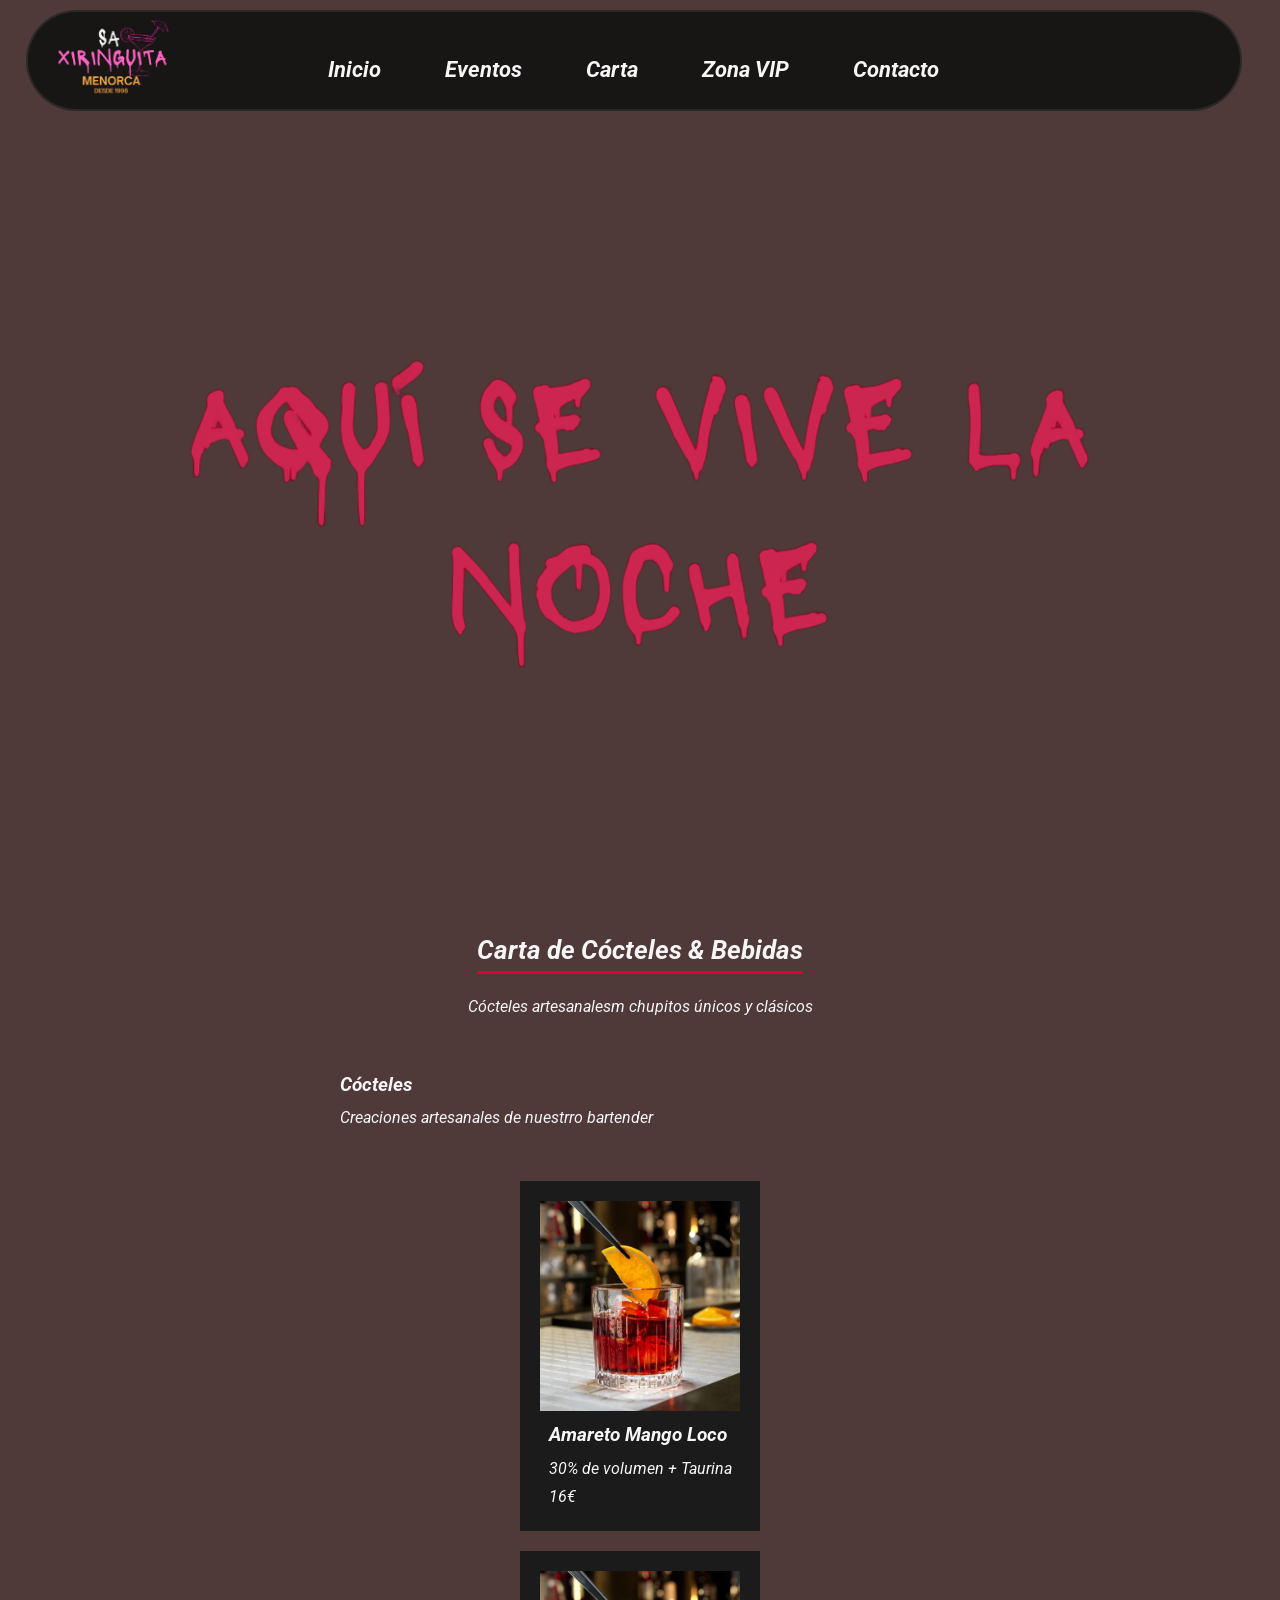
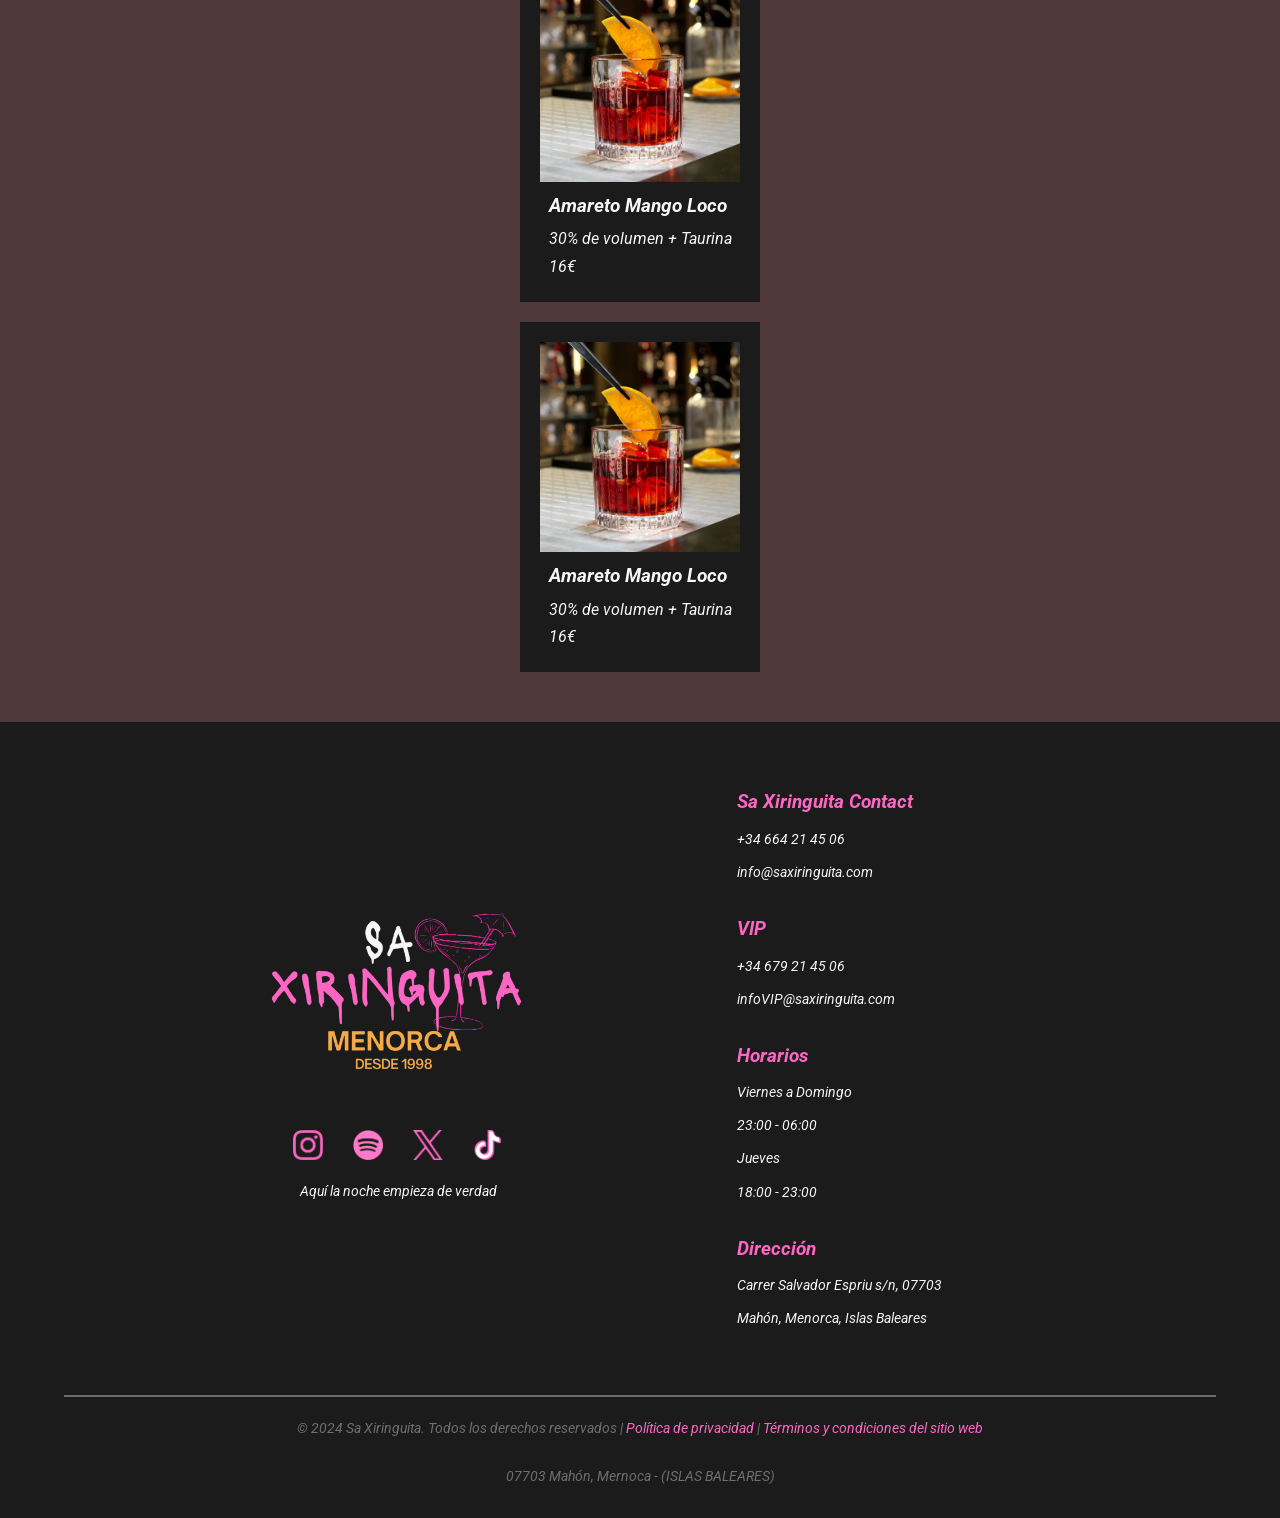
<file: CartaXiringuita.html>
<!DOCTYPE html>
<html lang="es">
<head>
    <meta charset="UTF-8">
    <meta name="viewport" content="width=device-width, initial-scale=1.0">
    <title>Sa Xiringuita</title>
    <link rel="icon" href="assets/Imágenes/Logotipo/Logo_SinFondo_SaXiringuita.png">
    <link rel="stylesheet" href="css/PlantillaBase.css">
    <link rel="stylesheet" href="css/Carta.css">
</head>
<body> 
    <header>
        <section class= "header-bar"> 
            <img src="assets/Imágenes/Logotipo/Logo_SinPiernas_SaXiringuita.png" alt="logoXiringuita">
            <img id="btn-menu" src="assets/Imágenes/menu_desplegable_retocado.png"  alt="menu">
            <!-- ========= Barra de navegación principal  =========-->    
            <nav id="nav-menu">
                <ul>
                    <li><a href="#">Inicio</a></li>
                    <li><a href="#">Eventos</a></li>
                    <li><a href="#">Carta</a></li>
                    <li><a href="#">Zona VIP</a></li>
                    <li><a href="#">Contacto</a></li>
                </ul>
            </nav>
            <img id="btn-close" src="./assets/Imágenes/X_dibujo-removebg-preview.png" alt="close-menu">
        </section>

        <section class="seccion-video">
            <video src="assets/Imágenes/Cabecero_video.mp4" autoplay muted loop></video>
        </section>

        <img src="assets/Imágenes/Aquisevive.png" alt="AquiSeVive"> 
    </header>
<!-- ======== MAIN =========-->
    <main>  
        <section class="section_Cocteles"> 
                <h1>Carta de Cócteles & Bebidas</h1>
                <p>Cócteles artesanalesm chupitos únicos y clásicos</p>
            <div class="introduccion_Coctel">
                <h2>Cócteles</h2>
                <p>Creaciones artesanales de nuestrro bartender</p>
            </div>
            <article>
                <img src="assets/Imágenes/VasoAmareto.jpg" alt="Amareto Mango Loco">
                <div>
                    <h3>Amareto Mango Loco</h3>
                    <p>30% de volumen + Taurina</p>
                    <p class="precio">16€</p>
                </div>
            </article>

            <article>
                <img src="assets/Imágenes/VasoAmareto.jpg" alt="Amareto Mango Loco">
                <div>
                    <h3>Amareto Mango Loco</h3>
                    <p>30% de volumen + Taurina</p>
                    <p class="precio">16€</p>
                </div>
            </article>
            <article>
                <img src="assets/Imágenes/VasoAmareto.jpg" alt="Amareto Mango Loco">
                <div>
                    <h3>Amareto Mango Loco</h3>
                    <p>30% de volumen + Taurina</p>
                    <p class="precio">16€</p>
            </article>
        </section>
        <!-- <section class="section_Chupitos">
            <div class="introduccion_Coctel">
                <h2>Chupitos</h2>
                <p>Intensos y únicos</p>
            </div>
            <article>
                <h3>Amareto Mango Loco</h3>
                <p>30% de volumen + Taurina</p>
                <p class="precio">16€</p>
            </article>
        </section>
        <section class="lista_cervezas">
            <div class="introduccion_Coctel">
                <h2>Cervezas y Otras Bebidas</h2>
                <p>Selección nacionales e importadas</p>
            </div>
            <div>
                <p>Nacionales</p>
                <p>Importadas</p>
                <p>Sin Alcohol</p>
            </div>
            <article>
                <img src="assets/Imágenes/sexonthebeach-0-0.png" alt="Amareto Mango Loco">
                <h3>Amareto Mango Loco</h3>
                <p>30% de volumen + Taurina</p>
                <p class="precio">16€</p>
            </article>
        </section> -->
    </main>

    <footer> <!-- ======== Footer =========-->
        <section class="redes_sociales">     <!-- Bloque redes -->
                <div> 
                    <img src="assets/Imágenes/Logotipo/Logo_SinPiernas_SaXiringuitaCortoSombrilla.png" alt="logoXiringuitaPie">
                </div> 
                <address>
                    <a href="https://www.instagram.com" target="_blank">
                        <img src="assets/Imágenes/simbolos/logoInstagram.png" alt="imageInstagram">
                    </a>
                    <a href="https://open.spotify.com" target="_blank">
                        <img src="assets/Imágenes/simbolos/logoSpotify.png" alt="imageSpotify">
                    </a>
                    <a href="https://twitter.com" target="_blank">
                        <img src="assets/Imágenes/simbolos/logoTwitter.png" alt="imageTwitter">
                    </a>
                    <a href="https://www.tiktok.com" target="_blank">
                        <img src="assets/Imágenes/simbolos/logoTikTok.png" alt="imageTikTok">
                    </a>
                </address>
                    <p>Aquí la noche empieza de verdad</p>
        </section>
        <section class="datos_footer">  <!-- Información Sa Xiringuita -->
            <address>
                <h3>Sa Xiringuita Contact</h3>
                <p>+34 664 21 45 06</p>
                <p>info@saxiringuita.com</p>
            </address>
            <address>
                    <h3>VIP</h3>
                    <p>+34 679 21 45 06</p>
                    <p>infoVIP@saxiringuita.com</p>
            </address>
            <address> 
                <h3>Horarios</h3>
                <p>Viernes a Domingo</p> 
                <p>23:00 - 06:00</p>
                <p>Jueves</p>
                <p>18:00 - 23:00</p>                
            </address>
            <address>
                <h3>Dirección</h3>
                <p>Carrer Salvador Espriu s/n, 07703</p>
                <p>Mahón, Menorca, Islas Baleares</p>
            </address>
        </section>  
            <hr>
            <p>© 2024 Sa Xiringuita. Todos los derechos reservados | <span>Política de privacidad</span> | <span>Términos y condiciones del sitio web</span></p>
            <p>07703 Mahón, Mernoca - (ISLAS BALEARES)</p>
    </footer>
    <!-- Colocado al final para que el DOM esté listo antes de ejecutar el script -->
     <script src="js/Menu.js" type="text/javascript"></script>
</body>
</html>
</file>
<file: css/PlantillaBase.css>
@font-face {
    font-family: 'Roboto';
    src: url('../assets/fonts/Roboto/Roboto-Italic-VariableFont_wdth\,wght.ttf');
}
*{
    margin: 0; padding: 0;
    box-sizing: border-box;
    font-family: 'Roboto';
}
:root{  
    --color-negro: #121212;
    --color-negro-claro: #1B1B1B;
    --color-blanco: #f6f6f6;
    --color-rosa: #ff66c4;
    --color-carmesi: #d90037;
    --color-gris:#303030;
    --color-footer-gris: #5a5a5a;
}
body{
    background-color: var(--color-negro);
    color: var(--color-blanco);
    font-size: clamp(0.9rem, 2vw, 1rem);
    line-height: 1.6;
}
.header-bar{ /* ======HEADER========*/
    position: fixed;
    top: 10px; left: 2%; width: 95%;     

    background: rgba(17, 17, 17, 0.89); 
    border: 2px solid rgba(78, 77, 77, 0.35);
    border-radius: 60px;
    padding: 0px 20px;
    z-index: 1000;  
}
.header-bar nav{
    display: none;
    background-color: var(--color-negro);
}
.header-bar nav.show{                               
    display: block;                                 /* Mostrar el menú */
    position: fixed; 
    inset: 0;                                       /*tapa todo sin errores */
    background-color: var(--color-negro-claro);
}
.header-bar li{
    text-align: center;
    list-style: none;
    margin: 20px 0; padding: 20px 30px;         /*El padding en PC afecta por si se quiere modificar*/
    border-bottom: solid  5px var(--color-negro);
    background-color: var(--color-gris); 
} 
.header-bar li:hover {
    background-color: var(--color-negro); 
    cursor: pointer;
    border-bottom: solid  5px var(--color-carmesi);
}
.header-bar ul{
    position: absolute;
    top: 120px; left: 10%;
    width: 80%;
}
.header-bar a {
    text-decoration: none;
    color: var(--color-blanco);
    font-size: clamp(1rem, 2.5vw, 1.4rem); font-weight: bold;
}
#btn-menu, #btn-close{                          /*Botones del menu*/
    position: absolute;
        width: 25px;
        top: 32%; right: 0;
        margin-right: 40px;
        cursor:pointer;
}
#btn-close {                                    /*Para que no aparezca en un inicio*/
    display: none;
}
#nav-menu.show ~ #btn-close {                  /* Mostrar el botón cerrar solo cuando el menú está visible */
    display: block;
}
img[alt="logoXiringuita"]{
    max-width: 100px;
}
img[alt="AquiSeVive"]{
    position: absolute;
    width: 80%; top: 40%; left: 50%;
    max-width: 900px;                           /*Adapta hata pc*/
    transform: translateX(-50%);
}
.seccion-video {
    height:100vh; 
}
.seccion-video video {
    height: 100%; width: 100%; 
    object-fit: cover;                         /* Hace que el video cubra el contenedor sin distorsionarse */
}
footer {                                            /*====APARTIR DE AQUI FOOTER====*/
    background-color: var(--color-negro-claro);
    padding: 0px 0 10px 0;
    text-align: center; /* centro los elementos en línea: logo y redes */
}
footer p{
    padding: 5px; font-size: clamp(0.8rem, 1.5vw, 0.9rem);
}
footer span{
    color: var(--color-rosa);
}
.redes_sociales, .datos_footer{
    width: 80%;
    max-width: 300px;
    margin: 20px auto;  
    display: block;
}
.redes_sociales > div:nth-child(1) img {
    width: 70%; margin-top:90px;   margin-bottom: 20px;
}
.redes_sociales > address:nth-child(2) > a > img{ 
    width: 10%; margin: 15px;
    cursor: pointer;
    transition: transform 0.3s ease;
}
.redes_sociales > address:nth-child(2) { /*Esto funciona para elimnar el texto que se le crea a las imagenes al estar dentro de un enlace a*/
    font-size: 0; 
} 
.redes_sociales address >  a:nth-child(1) > img:hover{
    content: url('../assets/Imágenes/simbolos/logoInstagramHover.png');  transform: scale(1.3);
}
.redes_sociales address >  a:nth-child(2) > img:hover{
    content: url('../assets/Imágenes/simbolos/logoSpotifyHover.png');  transform: scale(1.3);
}
.redes_sociales address > a:nth-child(3) > img:hover{
    content: url('../assets/Imágenes/simbolos/logoTwitterHover.png');  transform: scale(1.3);
}
.redes_sociales address >  a:nth-child(4) > img:hover{
    content: url('../assets/Imágenes/simbolos/logoTikTokHover.png');  transform: scale(1.3);
}
.datos_footer > address {
    padding: 10px 0;
}
/* Titulos */
.datos_footer h3{
    font-size: clamp(1rem, 2vw, 1.2rem);
    color: var(--color-rosa);
    padding: 5px;
}
footer > p:nth-of-type(1), footer > p:nth-of-type(2) { /* Copyright centrado */
    width: 80%;
    margin: 15px auto;      
    color: var(--color-footer-gris);
}
footer hr {
    width: 90%;          
    margin: 0 auto;      
    border: 1px solid var(--color-footer-gris); 
}
footer span:hover{
    color: var(--color-carmesi);
    cursor: pointer; transform: scale(1.1);
}
@media (min-width: 768px){ /* Version TABLET */
    .redes_sociales,
    .datos_footer{
        display: inline-block;     /* bloque lateral */
        vertical-align: top;
        margin: 50px 5%;              /* espacio lateral simula space-around */
    }
    .redes_sociales{
        margin: 100px 5%;              /* espacio lateral simula space-around */
    }
    .datos_footer > address{
        text-align: left;
    } 
}
@media (min-width: 992px){ /* Version PC */
    img[alt="logoXiringuita"]{
        max-width: 130px;
    }
    .header-bar nav{                        
        display: inline-block; /*Antes tenia none, tiene que apareces*/
    }
    .header-bar ul{
        top: 0%; left:0%;
        text-align: center;
        width: 100%;
    }
    .header-bar li{
        display: inline-block;              /*Pone el nav en una fila eliminando en columna*/
        border: none;   
        background: none;
    }
    .header-bar li:hover {
        background-color: rgba(255, 255, 255, 0); 
        border: none;
    } 
    .header-bar a{
        display: inline-block;
        transition: transform 0.3s ease, color 0s ease;
    }
    .header-bar a:hover{
        color: var(--color-carmesi);
        transform: scale(1.2);
    } 
    #btn-menu{     /* Ocultar botones */
        display: none;
    }
    .redes_sociales,
    .datos_footer {
        margin: 50px 7%;              /* espacio lateral simula space-around */
    }
    .redes_sociales{
        margin: 100px 7%;              /* espacio lateral simula space-around */
    }
    .redes_sociales> div:nth-child(1) img {
        width: 300px;  margin-top:20%;
        }
}
</file>
<file: css/Carta.css>
@font-face {
    font-family: 'Roboto';
    src: url('../assets/fonts/Roboto/Roboto-Italic-VariableFont_wdth\,wght.ttf');
}
*{
    margin: 0; padding: 0;
    box-sizing: border-box;
    font-family: 'Roboto';
    color: var(--color-blanco);
}
:root{  
    --color-negro: #121212;
    --color-negro-claro: #1B1B1B;
    --color-blanco: #f6f6f6;
    --color-rosa: #ff66c4;
    --color-carmesi: #d90037;
    --color-gris:#303030;
    --color-footer-gris: #6e6e6e;
}
/* Tipografia Responsive MOVIL */
main h1{font-size: 1.2rem;}
main h2{font-size: 1rem;}
main header{font-size: 0.9rem;}
main p{font-size: 0.8rem;}

.section_Cocteles {
    display: flex;
    flex-direction: column;
    justify-content: flex-start;
    align-items: center;
    margin:30px 0;
}
.section_Cocteles h1 { /*Carta de Cócteles & Bebidas*/
    text-align: center;
    border-bottom: 3px solid var(--color-carmesi); 
    margin-bottom: 20px;
}
/* ======== H2 y párrafo debajo a la izquierda ======== */
.introduccion_Coctel{
    width: 90%;
    max-width: 600px; /* opcional para no ocupar todo el ancho */
    margin: 50px 0px;
}
.section_Cocteles h2 {
    font-size: 1.2rem;
    font-weight: bold;
    margin-bottom: 5px;
}
.section_Cocteles > p{
    margin: 0 15px;    
}

/* ======== ARTÍCULOS ======== */
.section_Cocteles article {
    background-color: var(--color-negro-claro);
    display: flex;
    flex-direction: column;
    align-items: center;
    margin-bottom: 20px;
    padding: 20px;
}

.section_Cocteles article img {
    width: 200px;
    height: auto;
    margin-bottom: 10px;
}

.section_Cocteles article h3 {
    margin-bottom: 5px;
}

.section_Cocteles article p {
    margin-bottom: 2px;
}


@media (min-width: 768px){ /* Version TABLET */
/* Tipografia Responsive TABLET */
body{
    background-color: rgb(80, 57, 57);
}
main h1{ font-size: 1.4rem;}
main h2{font-size: 1.1rem;}
main header{font-size: 1rem;}
main p{font-size: 0.9rem;}


}


@media (min-width: 992px){ /* Version PC */
/* Tipografia Responsive PC */
main h1{font-size: 1.6rem;}
main h2{font-size: 1.3rem;}
main header{font-size: 1.1rem;}
main p{font-size: 1rem;}

}
</file>
